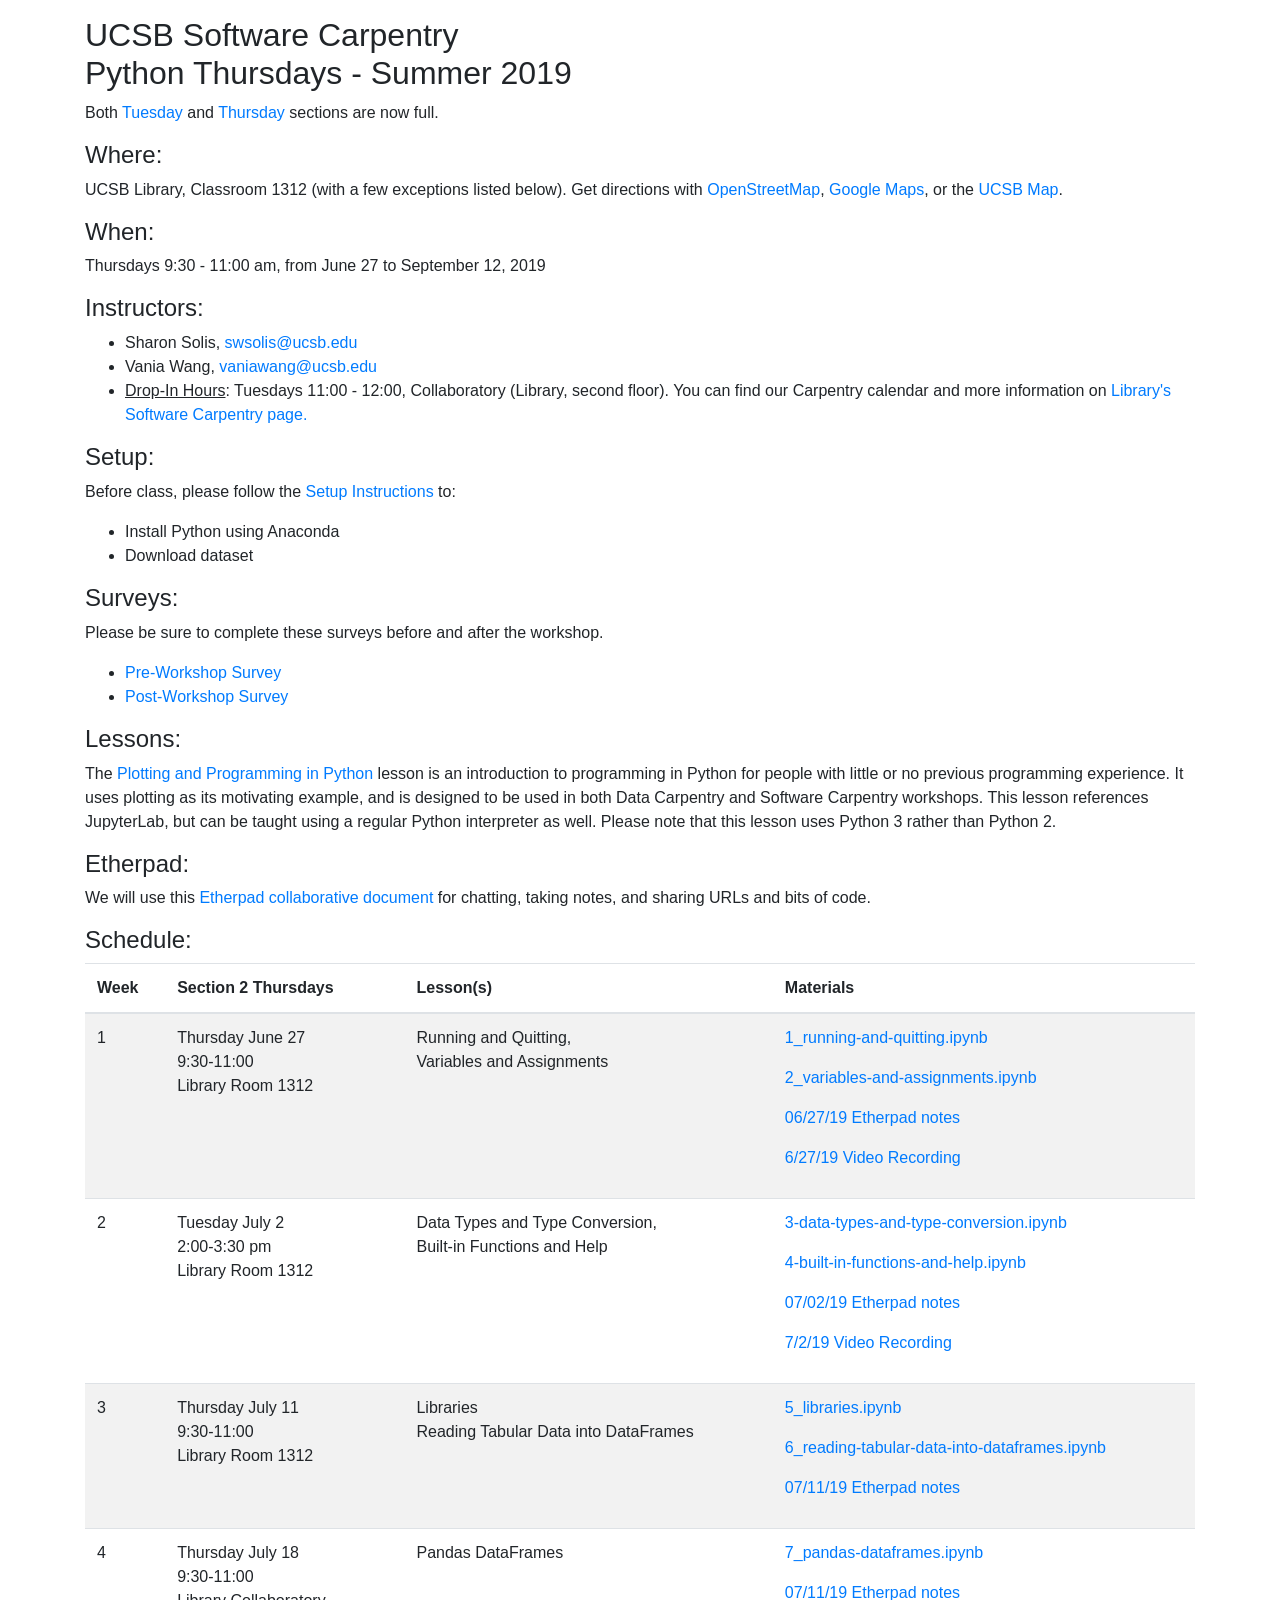
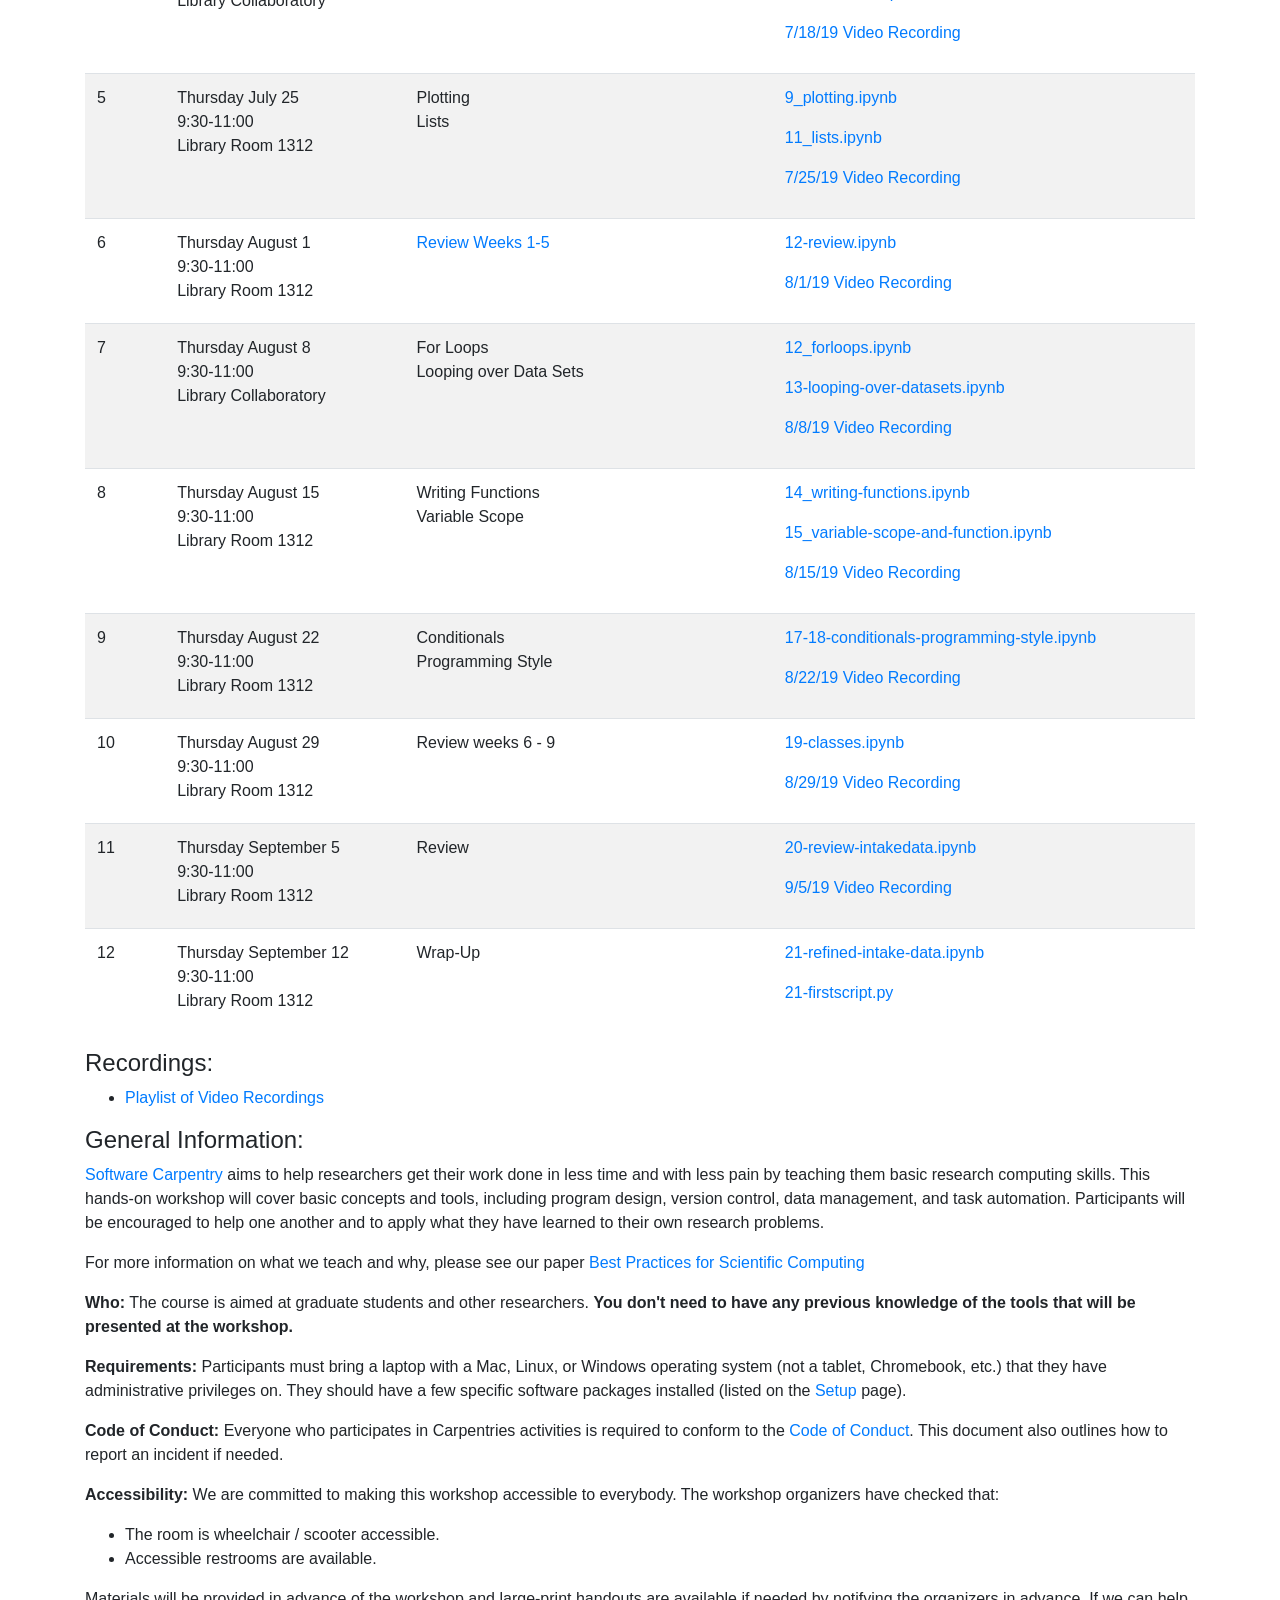
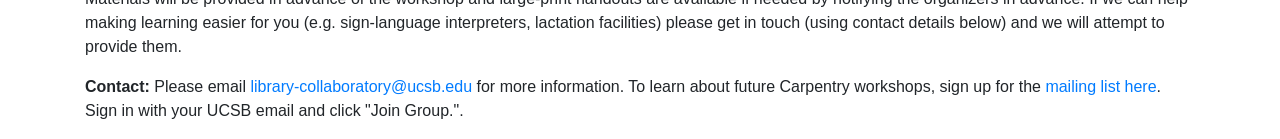
<file: index.html>
<!DOCTYPE html>
<html>
	<head>
		<title>UCSB Software Carpentry, Python Thursdays - Summer 2019</title>
		<meta charset="utf-8">
		
		<link rel="stylesheet" href="styles.css">
	</head>
	<body>
		<p><style> body {font-family: sans-serif;}</style>
<link rel="stylesheet" href="https://stackpath.bootstrapcdn.com/bootstrap/4.3.1/css/bootstrap.min.css" integrity="sha384-ggOyR0iXCbMQv3Xipma34MD+dH/1fQ784/j6cY/iJTQUOhcWr7x9JvoRxT2MZw1T" crossorigin="anonymous">
<div class="container"></p>

<h2>UCSB Software Carpentry <br>Python Thursdays - Summer 2019</h2>
<p>Both <a href="https://ucsbcarpentry.github.io/2019-summer-tuesday/">Tuesday</a> and <a href="https://ucsbcarpentry.github.io/2019-summer-thursday/">Thursday</a> sections are now full.</p>

		
		<h4>Where:</h4>
		<p>
			UCSB Library, Classroom 1312 (with a few exceptions listed below). Get directions with
			<a href="https://www.openstreetmap.org/?mlat=34.414354&mlon=%20-119.845506&zoom=16">OpenStreetMap</a>,
			<a href="https://maps.google.com/maps?q=34.414354,%20-119.845506">Google Maps</a>, or the
			<a href="https://map.ucsb.edu/location?fid=8799&amp;type=2">UCSB Map</a>.
		</p>


<h4>When:</h4>
<p>Thursdays 9:30 - 11:00 am, from June 27 to September 12, 2019</p>
	

<h4>Instructors:</h4>
<ul>
<li>Sharon Solis, <a href="mailto:swsolis@ucsb.edu">swsolis@ucsb.edu</a></li>
<li>Vania Wang, <a href="mailto:vaniawang@ucsb.edu">vaniawang@ucsb.edu</a></li>
<li><u>Drop-In Hours</u>: Tuesdays 11:00 - 12:00, Collaboratory (Library, second floor). You can find our Carpentry calendar and more information on
	<a href="https://www.library.ucsb.edu/software-carpentry">Library's Software Carpentry page.</a></li>
</ul>
		

<h4>Setup:</h4>
<p>Before class, please follow the <a href="https://swcarpentry.github.io/python-novice-gapminder/setup/">Setup Instructions</a> to:</p>		
<ul>
<li>Install Python using Anaconda</li>
<li>Download dataset</li>
</ul>	
		
		<h4>Surveys:</h4>
		<p>
			Please be sure to complete these surveys before and after the workshop.
		</p>
<ul>
<li><a href="https://www.surveymonkey.com/r/swc_pre_workshop_v1?workshop_id=2019-summer-thursday">Pre-Workshop Survey </a></li>
<li><a href="https://www.surveymonkey.com/r/swc_post_workshop_v1?workshop_id=2019-summer-thursday">Post-Workshop Survey</a>  </li>
</ul>	
		
		
		<h4>Lessons:</h4>
		<p>The 
			<a href="https://swcarpentry.github.io/python-novice-gapminder/">Plotting and Programming in Python</a>
			lesson is an introduction to programming in Python for people with little or no previous programming experience. 
			It uses plotting as its motivating example, and is designed to be used in both Data Carpentry and Software Carpentry workshops. 
			This lesson references JupyterLab, but can be taught using a regular Python interpreter as well. Please note that this lesson 
			uses Python 3 rather than Python 2.
		</p>



		<h4>Etherpad:</h4>
		<p>
			We will use this 
			<a href="https://pad.carpentries.org/ucsb-summer19-python-thurs">Etherpad collaborative document</a>
			for chatting, taking notes, and sharing URLs and bits of code.
		</p>

		
		
		<h4>Schedule:</h4>

<table>
<thead>
<tr>
<th>Week</th>
<th>Section 2   Thursdays</th>
<th>Lesson(s)</th>
<th>Materials</th>

</tr>
</thead>

<tbody>
<tr>
<td>1</td>
<td>Thursday June 27      <br> 9:30-11:00 <br>    Library Room 1312</td>
<td>Running and Quitting, <br> Variables and Assignments</td>
<td>
	<p><a href="1_running-and-quitting.ipynb">1_running-and-quitting.ipynb</a></p>
	<p><a href="2_variables-and-assignment.ipynb">2_variables-and-assignments.ipynb</a></p>
	<p><a href="ucsb-summer19-python_week1.pdf">06/27/19 Etherpad notes</a></p>
	<p><a href="https://vimeo.com/showcase/6095456/video/344908121">6/27/19 Video Recording</a></p>
</td>	
</tr>

<tr>
<td>2</td>
<td>Tuesday July      2   <br> 2:00-3:30 pm<br>  Library Room 1312</td>
	<td>Data Types and Type Conversion, <br> Built-in Functions and Help</td>
	<td>
		<p><a href="3-data-types-and-type-conversion.ipynb">3-data-types-and-type-conversion.ipynb</a></p>
		<p><a href="4-built-in-functions-and-help.ipynb">4-built-in-functions-and-help.ipynb</a></p>
		<p><a href="Etherpad_070219.pdf">07/02/19 Etherpad notes</a></p>
		<p><a href="https://vimeo.com/showcase/6095456/video/349106651">7/2/19 Video Recording</a></p>
	</td>
</tr>

<tr>
<td>3</td>
<td>Thursday July       11 <br> 9:30-11:00<br>    Library Room 1312</td>
<td>Libraries <br> Reading Tabular Data into DataFrames</td>
	<td>
		<p><a href="5_libraries.ipynb">5_libraries.ipynb</a></p>
		<p><a href="6_reading-tabular-data-into-dataframes.ipynb">6_reading-tabular-data-into-dataframes.ipynb</a></p>
		<p><a href="Etherpad_071119.pdf">07/11/19 Etherpad notes</a></p>

	</td>
</tr>

<tr>
<td>4</td>
<td>Thursday July      18 <br> 9:30-11:00<br>    Library Collaboratory</td>
<td> Pandas DataFrames</td>
	<td>
		<p><a href="7_pandas-dataframes.ipynb">7_pandas-dataframes.ipynb</a></p>
		<p><a href="Etherpad_071819.pdf">07/11/19 Etherpad notes</a></p>
		<p><a href="https://vimeo.com/showcase/6095456/video/349139470">7/18/19 Video Recording</a></p>

	</td>
</tr>

<tr>
<td>5</td>
<td>Thursday July      25 <br> 9:30-11:00<br>    Library Room 1312</td>
<td>Plotting <br> Lists</td>
<td>
	<p><a href="9_plotting.ipynb">9_plotting.ipynb</a></p>
	<p><a href="11_lists.ipynb">11_lists.ipynb</a></p>
	<p><a href="https://vimeo.com/showcase/6095456/video/350212558">7/25/19 Video Recording</a></p>
	</td>

</tr>

<tr>
<td>6</td>
<td>Thursday August    1  <br> 9:30-11:00<br>    Library Room 1312</td>
	<td><a href="review1.html">Review Weeks 1-5</a></td>
	<td>
	<p><a href="12_review.ipynb">12-review.ipynb</a></p>
	<p><a href="https://vimeo.com/352529901">8/1/19 Video Recording</a></p>
	</td>
	
</tr>

<tr>
<td>7</td>
<td>Thursday August    8  <br> 9:30-11:00<br>    Library Collaboratory</td>
<td>For Loops <br> Looping over Data Sets</td>
<td>
	<p><a href="12-forloops.ipynb">12_forloops.ipynb</a></p>
	<p><a href="13-looping-over-datasets.ipynb">13-looping-over-datasets.ipynb</a></p>
	<p><a href="https://vimeo.com/352769984">8/8/19 Video Recording</a></p>
	</td>

</tr>

<tr>
<td>8</td>
<td>Thursday August    15 <br> 9:30-11:00<br>    Library Room 1312</td>
<td>Writing Functions <br> Variable Scope</td>
<td>
	<p><a href="14_writing-functions.ipynb">14_writing-functions.ipynb</a></p>
	<p><a href="15_variable-scope-and-function.ipynb">15_variable-scope-and-function.ipynb</a></p>
	<p><a href="https://vimeo.com/354773849">8/15/19 Video Recording</a></p>
	</td>

</tr>

<tr>
<td>9</td>
<td>Thursday August    22 <br> 9:30-11:00<br>    Library Room 1312</td>
<td>Conditionals <br> Programming Style</td>
<td>
	<p><a href="17-18-conditionals-programming-style.ipynb">17-18-conditionals-programming-style.ipynb</a></p>
	<p><a href="https://vimeo.com/356234152">8/22/19 Video Recording</a></p>
	</td>
</tr>

<tr>
<td>10</td>
<td>Thursday August    29 <br> 9:30-11:00<br>    Library Room 1312</td>
<td>Review  weeks 6 - 9</td>
<td>
	<p><a href="19-classes.ipynb">19-classes.ipynb</a></p>
	<p><a href="https://vimeo.com/356808746">8/29/19 Video Recording</a></p>
	</td>

</tr>

<tr>
<td>11</td>
<td>Thursday September 5  <br> 9:30-11:00<br>    Library Room 1312</td>
<td>Review</td>
<td>
	<p><a href="20-review-intakedata.ipynb">20-review-intakedata.ipynb</a></p>
	<p><a href="https://vimeo.com/358224511">9/5/19 Video Recording</a></p>
	</td>

</tr>

<tr>
<td>12</td>
<td>Thursday September 12 <br> 9:30-11:00<br>    Library Room 1312</td>
<td>Wrap-Up</td>
<td>
	<p><a href="21-refined-intake-data.ipynb">21-refined-intake-data.ipynb</a></p>
	<p><a href="21-firstscript.py">21-firstscript.py</a></p>
	</td>

</tr>
</tbody>
</table>

		



<h4>Recordings:</h4>
<ul>
<li><a href="https://vimeo.com/showcase/6095456">Playlist of Video Recordings</a></li>
</ul>


		<h4>General Information:</h4>
		<p><a href="https://software-carpentry.org">Software Carpentry</a> aims to help researchers get their work done
			in less time and with less pain by teaching them basic research computing skills.
			This hands-on workshop will cover basic concepts and tools,
			including program design, version control, data management, and task automation.
			Participants will be encouraged to help one another and to apply what they have learned to their own research problems.
		</p>
		<p>
			For more information on what we teach and why, please see our paper 
			<a href="http://journals.plos.org/plosbiology/article?id=10.1371/journal.pbio.1001745">
				Best Practices for Scientific Computing</a>
		</p>
		
		<p><strong>Who:</strong>
			The course is aimed at graduate students and other researchers.
			<strong>	
				You don't need to have any previous knowledge of the tools that will be presented at the workshop.	
			</strong>
		</p>
		
		<p><strong>Requirements:</strong>
			Participants must bring a laptop with a Mac, Linux, or Windows operating system 
			(not a tablet, Chromebook, etc.) that they have administrative privileges on. 
			They should have a few specific software packages installed 
			(listed on the <a href="https://swcarpentry.github.io/python-novice-gapminder/setup/">Setup</a> page).
		</p>
		
		<p><strong>Code of Conduct:</strong>
			Everyone who participates in Carpentries activities is required to conform to the
			<a href="https://docs.carpentries.org/topic_folders/policies/code-of-conduct.html">Code of Conduct</a>. 
			This document also outlines how to report an incident if needed.
		</p>
		
		<p><strong>Accessibility:</strong>
			We are committed to making this workshop accessible to everybody. The workshop organizers have checked that:
			<ul>
				<li>The room is wheelchair / scooter accessible.</li>
				<li>Accessible restrooms are available.</li>
		</ul>
		<p>
			Materials will be provided in advance of the workshop and
			large-print handouts are available if needed by notifying the
			organizers in advance.  If we can help making learning easier for
			you (e.g. sign-language interpreters, lactation facilities) please
			get in touch (using contact details below) and we will attempt to provide them.
		
		</p><strong>Contact:</strong>
		Please email <a href="mailto:library-collaboratory@ucsb.edu">library-collaboratory@ucsb.edu</a>
		for more information. To learn about future Carpentry workshops, sign up for the 
		<a href="https://groups.google.com/a/library.ucsb.edu/forum/#!forum/carpentry">mailing list here</a>. 
		Sign in with your UCSB email and click "Join Group.".
		</p>






		
		
		
		
		
		
<p></p>

</div>
</body>
</html>
</file>
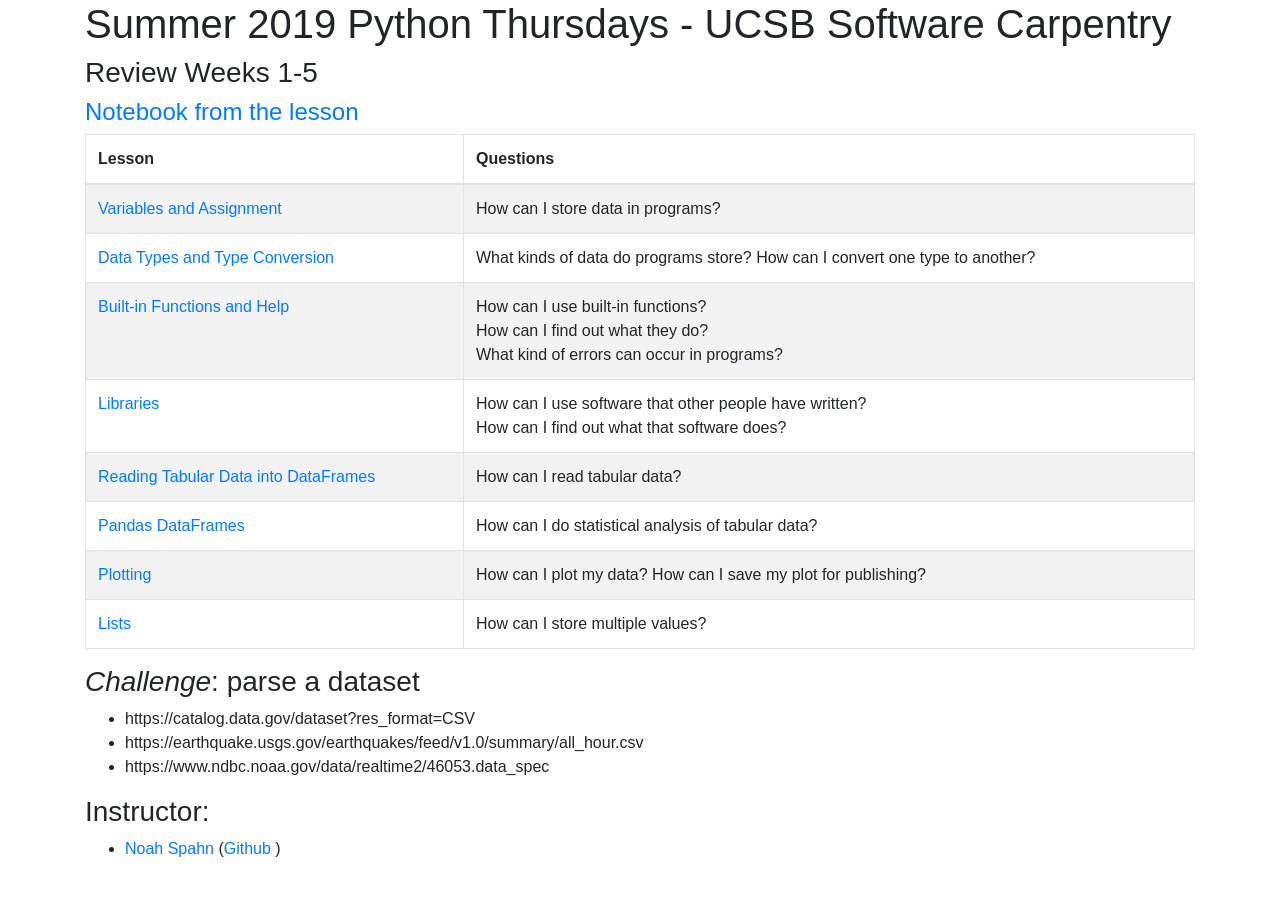
<file: review1.html>
<!DOCTYPE html>
<html>
	<head>
		<title>Summer 2019 Python Thursdays  - UCSB Software Carpentry</title>
		<meta charset="utf-8">
		
		<link rel="stylesheet" href="styles.css">
	</head>
	<body>
		<link rel="stylesheet" href="https://stackpath.bootstrapcdn.com/bootstrap/4.3.1/css/bootstrap.min.css" integrity="sha384-ggOyR0iXCbMQv3Xipma34MD+dH/1fQ784/j6cY/iJTQUOhcWr7x9JvoRxT2MZw1T" crossorigin="anonymous">
<div class="container">

<h1>Summer 2019 Python Thursdays - UCSB Software Carpentry</h1>
	<h3>Review Weeks 1-5</h3>
	<h4><a href="12_review.ipynb">Notebook from the lesson</a></h4>


<table class="table table-striped table-bordered">
<thead>
<tr>
<th>Lesson</th>
<th>Questions</th>
</tr>
</thead>
<tbody>
<tr>
<td><a href="https://swcarpentry.github.io/python-novice-gapminder/02-variables/index.html">Variables and Assignment</a></td>
<td>How can I store data in programs?</td>
</tr>
<tr>
<td><a href="https://swcarpentry.github.io/python-novice-gapminder/03-types-conversion/index.html">Data Types and Type Conversion</a></td>
<td>What kinds of data do programs store? How can I convert one type to another?</td>
</tr>
<tr>
<td><a href="https://swcarpentry.github.io/python-novice-gapminder/04-built-in/index.html">Built-in Functions and Help</a></td>
<td>How can I use built-in functions? <br/>How can I find out what they do? <br/>What kind of errors can occur in programs?</td>
</tr>
<tr>
<td><a href="https://swcarpentry.github.io/python-novice-gapminder/06-libraries/index.html">Libraries</a></td>
<td>How can I use software that other people have written? <br/> How can I find out what that software does?</td>
</tr>
<tr>
<td><a href="https://swcarpentry.github.io/python-novice-gapminder/07-reading-tabular/index.html">Reading Tabular Data into DataFrames</a></td>
<td>How can I read tabular data?</td>
</tr>
<tr>
<td><a href="https://swcarpentry.github.io/python-novice-gapminder/08-data-frames/index.html">Pandas DataFrames</a></td>
<td>How can I do statistical analysis of tabular data?</td>
</tr>
<tr>
<td><a href="https://swcarpentry.github.io/python-novice-gapminder/09-plotting/index.html">Plotting</a></td>
<td>How can I plot my data? How can I save my plot for publishing?</td>
</tr>
<tr>
  <td><a href="https://swcarpentry.github.io/python-novice-gapminder/11-lists/index.html">Lists</a></td>
<td>How can I store multiple values?</td>
</tr>
</tbody>
</table>
<div>
	<h3><em>Challenge</em>: parse a dataset</h3>
	<ul>
		<li>https://catalog.data.gov/dataset?res_format=CSV</li>
		<li>https://earthquake.usgs.gov/earthquakes/feed/v1.0/summary/all_hour.csv</li>
		<li>https://www.ndbc.noaa.gov/data/realtime2/46053.data_spec</li>
	</ul>
<h3>Instructor:</h3>

<ul>
<li><a href="https://people.eri.ucsb.edu/~ncs/">Noah Spahn</a> (<a href="https://github.com/noah-de">Github</a> )</li>
</ul>

</div>

	</body>
</html>
</file>
